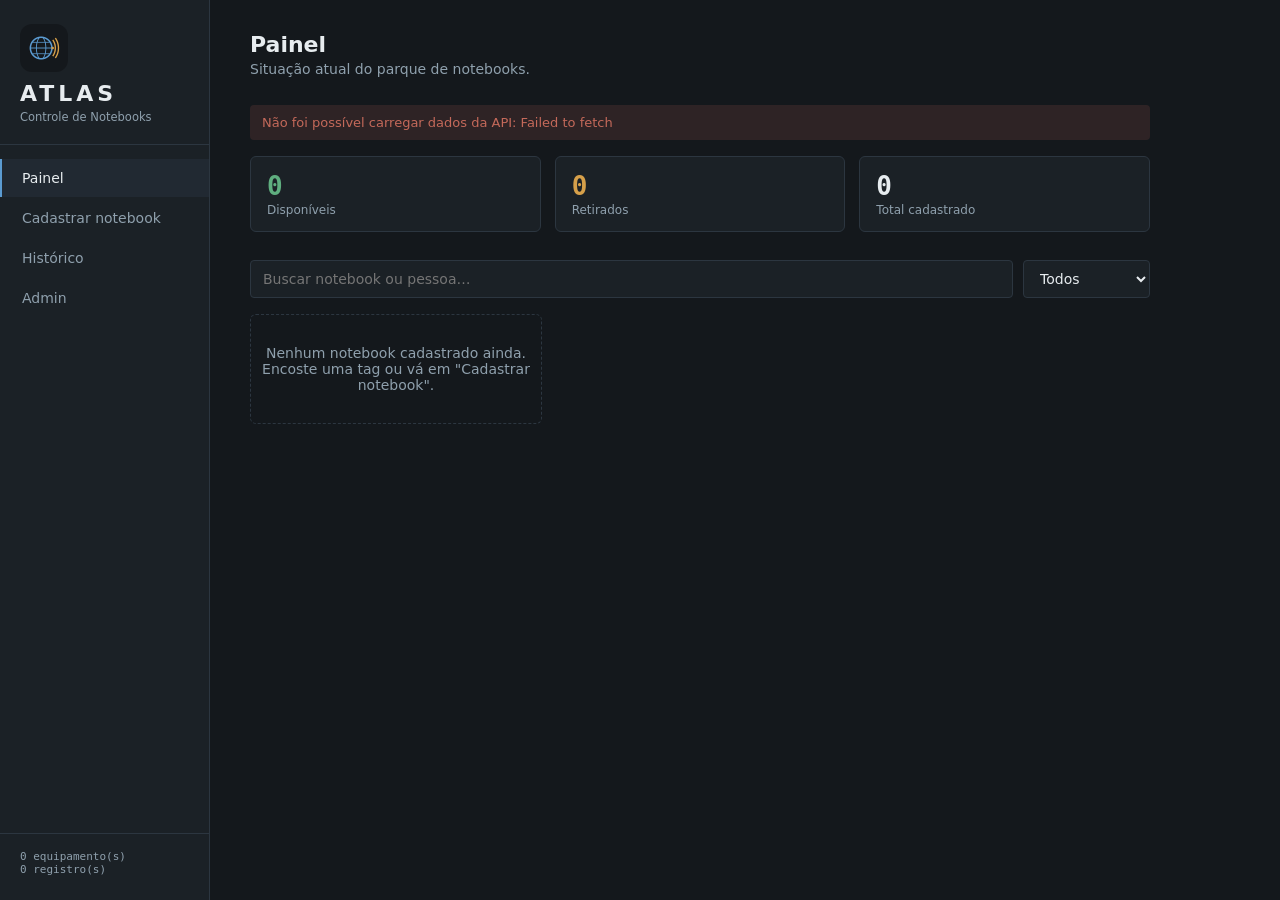
<file: index.html>
<!DOCTYPE html>
<html lang="pt-BR">
<head>
<meta charset="UTF-8">
<meta name="viewport" content="width=device-width, initial-scale=1, viewport-fit=cover">
<title>ATLAS</title>
<meta name="theme-color" content="#14181c">
<meta name="apple-mobile-web-app-capable" content="yes">
<meta name="mobile-web-app-capable" content="yes">
<meta name="apple-mobile-web-app-title" content="ATLAS">
<meta name="apple-mobile-web-app-status-bar-style" content="black-translucent">
<link rel="apple-touch-icon" href="assets/icon-180.png">
<link rel="icon" type="image/png" href="assets/icon-192.png">
<link rel="manifest" href="assets/manifest.webmanifest">
<link rel="stylesheet" href="css/style.css?v=20">
</head>
<body>
<div id="root"></div>

<script src="js/state.js?v=7"></script>
<script src="js/utils.js?v=9"></script>
<script src="js/api.js?v=1"></script>
<script src="js/nfc.js?v=1"></script>
<script src="js/tag-link.js?v=4"></script>
<script src="js/views/layout.js?v=10"></script>
<script src="js/views/config.js?v=1"></script>
<script src="js/views/admin.js?v=15"></script>
<script src="js/views/dashboard.js?v=12"></script>
<script src="js/views/editar.js?v=1"></script>
<script src="js/views/cadastro.js?v=1"></script>
<script src="js/views/movimentar.js?v=14"></script>
<script src="js/views/historico.js?v=19"></script>
<script src="js/main.js?v=1"></script>
</body>
</html>
</file>
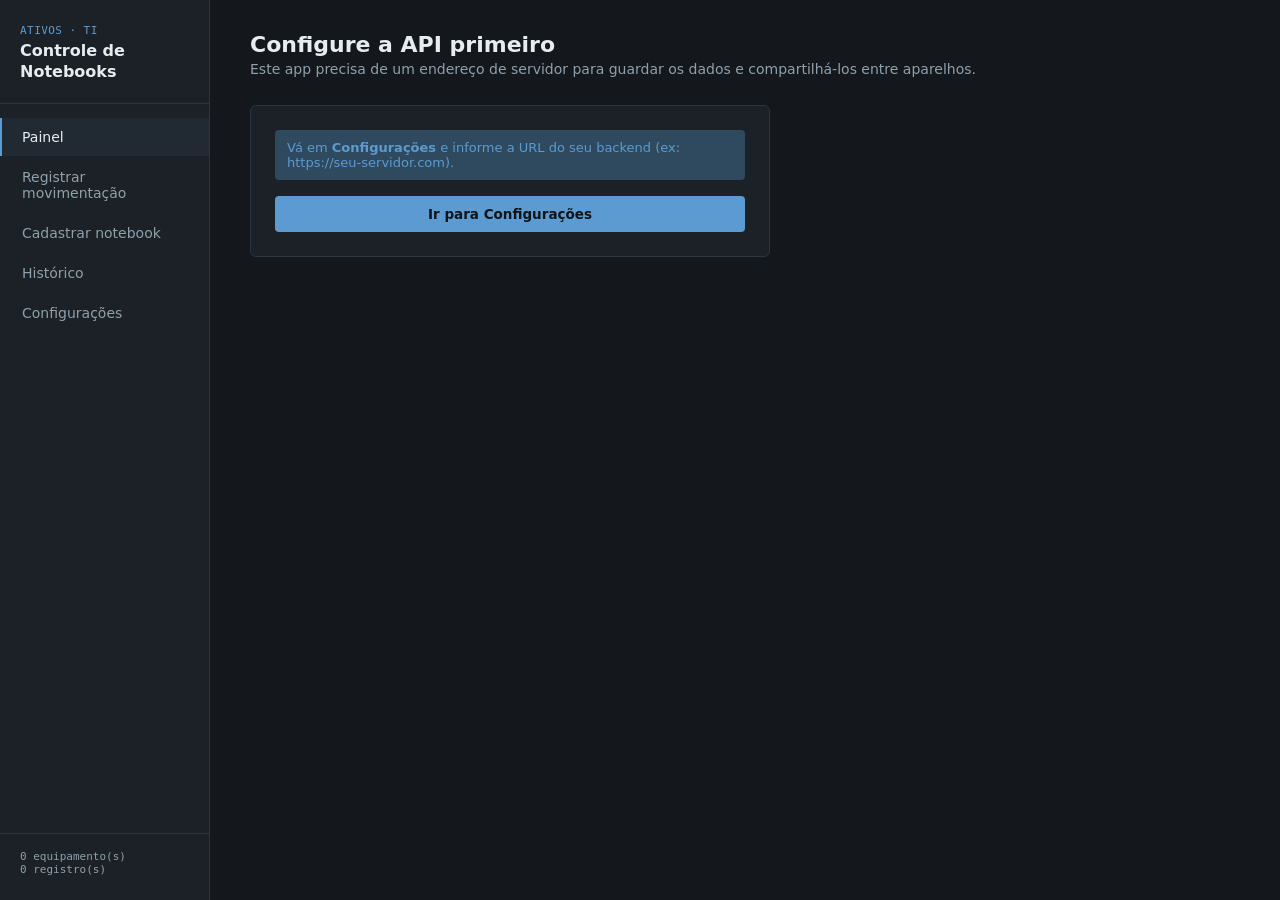
<file: controle-notebooks (1).html>
<!DOCTYPE html>
<html lang="pt-BR">
<head>
<meta charset="UTF-8">
<meta name="viewport" content="width=device-width, initial-scale=1, viewport-fit=cover">
<title>Controle de Notebooks</title>
<style>
  :root{
    --bg: #14181c;
    --panel: #1b2126;
    --panel-raised: #212932;
    --line: #2c3640;
    --ink: #e7ecef;
    --ink-dim: #8fa0ad;
    --steel: #5b9bd1;
    --steel-dim: #2f4a5e;
    --amber: #d6a04a;
    --amber-dim: #4a3c22;
    --green: #5fae7f;
    --green-dim: #21402f;
    --red: #c4695a;
    --mono: "IBM Plex Mono", "SFMono-Regular", Consolas, monospace;
    --sans: "Inter", "Segoe UI", system-ui, sans-serif;
  }
  *{box-sizing:border-box;}
  :root{ box-sizing:border-box; padding-top:env(safe-area-inset-top, 0px); padding-bottom:env(safe-area-inset-bottom, 0px); }
  html{ scroll-padding-top:env(safe-area-inset-top, 0px); }
  html,body{margin:0;padding:0;background:var(--bg);color:var(--ink);font-family:var(--sans);height:100%;}
  #root{display:flex;min-height:100vh;flex-wrap:wrap;}

  /* Sidebar */
  nav.side{
    width:210px;flex-shrink:0;background:var(--panel);border-right:1px solid var(--line);
    padding:24px 0;display:flex;flex-direction:column;gap:2px;
  }
  .brand{padding:0 20px 20px 20px;border-bottom:1px solid var(--line);margin-bottom:12px;}
  .brand .tag{font-family:var(--mono);font-size:11px;color:var(--steel);letter-spacing:0.04em;}
  .brand h1{font-size:16px;margin:4px 0 0 0;font-weight:600;line-height:1.3;}
  .navbtn{
    background:none;border:none;color:var(--ink-dim);text-align:left;padding:11px 20px;
    font-size:14px;cursor:pointer;border-left:2px solid transparent;font-family:var(--sans);
  }
  .navbtn:hover{color:var(--ink);background:rgba(255,255,255,0.02);}
  .navbtn.active{color:var(--ink);border-left-color:var(--steel);background:var(--panel-raised);}
  .side-foot{margin-top:auto;padding:16px 20px 0 20px;font-size:11px;color:var(--ink-dim);border-top:1px solid var(--line);font-family:var(--mono);}

  main{flex:1;padding:32px 40px;max-width:980px;}

  @media (max-width: 640px){
    #root{flex-direction:column;}
    nav.side{width:100%;flex-direction:row;flex-wrap:wrap;padding:16px;align-items:center;gap:6px;}
    .brand{border-bottom:none;margin-bottom:0;padding:0 12px 0 0;flex-shrink:0;}
    .brand h1{font-size:14px;}
    .navbtn{padding:8px 12px;border-left:none;border-radius:4px;font-size:13px;}
    .navbtn.active{border-left:none;background:var(--panel-raised);color:var(--steel);}
    .side-foot{display:none;}
    main{padding:20px 16px;}
    .row{flex-direction:column;}
  }
  h2.title{font-size:22px;margin:0 0 4px 0;font-weight:600;}
  p.sub{color:var(--ink-dim);font-size:14px;margin:0 0 28px 0;}

  /* Stat strip */
  .stats{display:flex;gap:14px;margin-bottom:28px;}
  .stat{flex:1;background:var(--panel);border:1px solid var(--line);border-radius:6px;padding:14px 16px;}
  .stat .n{font-size:26px;font-weight:600;font-family:var(--mono);}
  .stat .l{font-size:12px;color:var(--ink-dim);margin-top:2px;}
  .stat.ok .n{color:var(--green);}
  .stat.out .n{color:var(--amber);}

  /* Cards grid */
  .grid{display:grid;grid-template-columns:repeat(auto-fill,minmax(260px,1fr));gap:12px;}
  .card{
    background:var(--panel);border:1px solid var(--line);border-radius:6px;padding:16px;
    position:relative;
  }
  .card .top{display:flex;justify-content:space-between;align-items:flex-start;gap:8px;}
  .card h3{margin:0;font-size:15px;font-weight:600;}
  .card .patr{font-family:var(--mono);font-size:11px;color:var(--ink-dim);margin-top:2px;}
  .badge{font-size:11px;padding:3px 8px;border-radius:20px;font-weight:600;white-space:nowrap;}
  .badge.disp{background:var(--green-dim);color:var(--green);}
  .badge.retirado{background:var(--amber-dim);color:var(--amber);}
  .card .meta{margin-top:12px;font-size:12.5px;color:var(--ink-dim);line-height:1.7;}
  .card .meta b{color:var(--ink);font-weight:500;}
  .card .tagline{font-family:var(--mono);font-size:11px;color:var(--steel);margin-top:10px;border-top:1px dashed var(--line);padding-top:8px;}
  .empty{color:var(--ink-dim);font-size:14px;padding:30px 0;text-align:center;border:1px dashed var(--line);border-radius:6px;}

  /* Forms */
  .panel{background:var(--panel);border:1px solid var(--line);border-radius:6px;padding:24px;max-width:520px;}
  .field{margin-bottom:16px;}
  .field label{display:block;font-size:12.5px;color:var(--ink-dim);margin-bottom:6px;}
  .field input, .field select{
    width:100%;background:var(--bg);border:1px solid var(--line);border-radius:4px;
    padding:10px 12px;color:var(--ink);font-size:14px;font-family:var(--sans);
  }
  .field input:focus, .field select:focus{outline:none;border-color:var(--steel);}
  .field .mono-input{font-family:var(--mono);}
  .row{display:flex;gap:10px;}
  .row .field{flex:1;}

  .nfc-box{
    border:1px solid var(--line);border-radius:5px;padding:14px;margin-bottom:16px;
    background:var(--bg);
  }
  .nfc-box .lbl{font-size:12.5px;color:var(--ink-dim);margin-bottom:8px;}
  .nfc-status{display:flex;align-items:center;gap:8px;font-family:var(--mono);font-size:13px;}
  .dot{width:8px;height:8px;border-radius:50%;background:var(--ink-dim);flex-shrink:0;}
  .dot.on{background:var(--green);}
  .dot.wait{background:var(--amber);animation:pulse 1s infinite;}
  @keyframes pulse{0%,100%{opacity:1;}50%{opacity:0.35;}}

  button.btn{
    background:var(--steel);color:#0e1418;border:none;border-radius:4px;padding:10px 18px;
    font-size:13.5px;font-weight:600;cursor:pointer;font-family:var(--sans);
  }
  button.btn:hover{filter:brightness(1.08);}
  button.btn:disabled{opacity:0.4;cursor:not-allowed;}
  button.btn.secondary{background:transparent;border:1px solid var(--line);color:var(--ink);}
  button.btn.secondary:hover{border-color:var(--steel);}
  button.btn.small{padding:7px 12px;font-size:12.5px;}
  button.btn.full{width:100%;}
  .btnrow{display:flex;gap:10px;margin-top:20px;}

  .msg{font-size:13px;padding:10px 12px;border-radius:4px;margin-bottom:16px;}
  .msg.ok{background:var(--green-dim);color:var(--green);}
  .msg.err{background:rgba(196,105,90,0.15);color:var(--red);}
  .msg.info{background:var(--steel-dim);color:var(--steel);}

  /* Movimentação flow */
  .step{display:flex;align-items:center;gap:10px;margin-bottom:14px;opacity:0.4;}
  .step.active{opacity:1;}
  .step.done{opacity:0.7;}
  .step .num{
    width:22px;height:22px;border-radius:50%;border:1px solid var(--line);
    display:flex;align-items:center;justify-content:center;font-size:11px;font-family:var(--mono);flex-shrink:0;
  }
  .step.active .num{border-color:var(--steel);color:var(--steel);}
  .step.done .num{border-color:var(--green);color:var(--green);background:var(--green-dim);}
  .step .txt{font-size:13.5px;}

  /* History table */
  table{width:100%;border-collapse:collapse;font-size:13px;}
  th{text-align:left;font-size:11px;color:var(--ink-dim);font-weight:500;padding:8px 10px;border-bottom:1px solid var(--line);}
  td{padding:10px 10px;border-bottom:1px solid var(--line);}
  td.mono{font-family:var(--mono);font-size:12px;color:var(--ink-dim);}
  .tipo{font-size:11px;padding:2px 8px;border-radius:20px;font-weight:600;}
  .tipo.saida{background:var(--amber-dim);color:var(--amber);}
  .tipo.entrada{background:var(--green-dim);color:var(--green);}

  .hint{font-size:11.5px;color:var(--ink-dim);margin-top:6px;line-height:1.5;}
  select.notebook-select{cursor:pointer;}
  .tagpop{position:fixed;inset:0;background:rgba(10,13,16,0.82);display:flex;align-items:center;justify-content:center;z-index:99;padding:20px;}
  .tagpop .box{background:var(--panel-raised);border:2px solid var(--green);border-radius:10px;padding:28px 24px;text-align:center;max-width:360px;width:100%;}
  .tagpop.new .box{border-color:var(--steel);}
  .tagpop.err .box{border-color:var(--red);}
  .tagpop .ic{width:64px;height:64px;border-radius:50%;background:var(--green-dim);color:var(--green);font-size:34px;display:flex;align-items:center;justify-content:center;margin:0 auto 14px;}
  .tagpop.new .ic{background:var(--steel-dim);color:var(--steel);}
  .tagpop.err .ic{background:rgba(196,105,90,0.2);color:var(--red);}
  .tagpop h3{margin:0 0 6px 0;font-size:19px;}
  .tagpop p{margin:0 0 18px 0;color:var(--ink-dim);font-size:14px;line-height:1.5;}
</style>
</head>
<body>
<div id="root"></div>

<script>
const state = {
  view: 'dashboard',
  notebooks: [],
  movimentos: [],
  loaded: false,
  flow: { step: 1, notebook: null, nfcOk: false, pessoa: '', tipo: null },
  cadastro: { nome:'', patrimonio:'', nfcTag:'', nfcOk:false },
  config: { apiUrl:'', apiKey:'' },
  apiStatus: 'unknown', // 'unknown' | 'checking' | 'ok' | 'error'
  msg: null,
  popup: null
};

function loadConfig(){
  try{
    const raw = localStorage.getItem('api-config');
    if(raw) state.config = JSON.parse(raw);
  }catch(e){}
}
function saveConfig(){
  try{ localStorage.setItem('api-config', JSON.stringify(state.config)); }catch(e){}
}

function apiBase(){ return (state.config.apiUrl || '').replace(/\/+$/,''); }

async function apiFetch(path, options={}){
  const base = apiBase();
  if(!base) throw new Error('API não configurada. Vá em "Configurações" e informe a URL do servidor.');
  const headers = Object.assign({ 'Content-Type':'application/json' }, options.headers || {});
  if(state.config.apiKey) headers['x-api-key'] = state.config.apiKey;
  const res = await fetch(base + path, Object.assign({}, options, { headers }));
  let data = null;
  try{ data = await res.json(); }catch(e){}
  if(!res.ok){
    throw new Error((data && data.error) ? data.error : ('Erro ' + res.status + ' ao falar com a API.'));
  }
  return data;
}

async function testApiConnection(){
  state.apiStatus = 'checking'; render();
  try{
    await apiFetch('/api/health');
    state.apiStatus = 'ok';
  }catch(e){
    state.apiStatus = 'error';
  }
  render();
}

async function loadData(){
  loadConfig();
  if(!apiBase()){
    state.notebooks = []; state.movimentos = []; state.loaded = true; render();
    return;
  }
  try{
    state.notebooks = await apiFetch('/api/notebooks');
    state.movimentos = await apiFetch('/api/movimentos');
    state.apiStatus = 'ok';
  }catch(e){
    state.apiStatus = 'error';
    state.msg = { where:'dashboard', type:'err', text: 'Não foi possível carregar dados da API: ' + e.message };
  }
  state.loaded = true;
  await handleTagParam();
  render();
}

/* Tag NFC gravada como URL (?tag=CODIGO): ao encostar o celular, o app abre já identificando a tag */
function tagFeedback(popup){
  state.popup = popup;
  try{ if(navigator.vibrate) navigator.vibrate(popup.kind==='err'?[200,100,200]:120); }catch(e){}
  try{
    const AC = window.AudioContext || window.webkitAudioContext;
    if(AC){ const a = new AC(), o = a.createOscillator(), g = a.createGain();
      o.frequency.value = popup.kind==='err' ? 220 : 880; g.gain.value = 0.15;
      o.connect(g); g.connect(a.destination); o.start(); o.stop(a.currentTime + 0.18); }
  }catch(e){}
  setTimeout(()=>{ if(state.popup===popup){ state.popup = null; render(); } }, 6000);
}

async function handleTagParam(){
  let tag = null;
  try{ tag = new URLSearchParams(location.search).get('tag'); }catch(e){}
  if(!tag) return;
  tag = tag.trim();
  try{ history.replaceState(null, '', location.pathname); }catch(e){}
  if(!apiBase()){ state.view = 'config'; state.msg = {where:'config', type:'info', text:'Configure a API para usar a tag lida (' + escapeHtml(tag) + ').'}; return; }
  const nb = state.notebooks.find(n=>n.nfcTag === tag);
  if(nb && nb.status==='retirado'){
    // devolução automática: registra na hora, em nome de quem retirou
    const pessoa = nb.retiradoPor || '—';
    try{
      const result = await apiFetch('/api/movimentos', { method:'POST', body: JSON.stringify({ notebookId: nb.id, nfcTag: nb.nfcTag, pessoa }) });
      const idx = state.notebooks.findIndex(n=>n.id===result.notebook.id);
      if(idx>=0) state.notebooks[idx] = result.notebook;
      state.movimentos.push(result.movimento);
      state.view = 'dashboard';
      state.msg = {where:'dashboard', type:'ok', text:'Devolução registrada automaticamente: ' + escapeHtml(nb.nome) + ' (' + escapeHtml(pessoa) + ').'};
      tagFeedback({kind:'ok', title:'Tag reconhecida!', text:'<b>' + escapeHtml(nb.nome) + '</b><br>Devolução registrada em nome de ' + escapeHtml(pessoa) + '.'});
    }catch(e){
      state.view = 'dashboard';
      state.msg = {where:'dashboard', type:'err', text:'Falha ao registrar devolução: ' + e.message};
      tagFeedback({kind:'err', title:'Tag lida, mas falhou', text:'Não consegui registrar a devolução: ' + escapeHtml(e.message)});
    }
  } else if(nb){
    state.view = 'movimentar';
    state.flow = { step:3, notebook: nb, nfcOk:true, pessoa:'', tipo: nb.status==='disponivel'?'saida':'entrada' };
    state.msg = {where:'movimentar', type:'ok', text:'Tag reconhecida: ' + escapeHtml(nb.nome) + '. Informe o nome e confirme.'};
    tagFeedback({kind:'ok', title:'Tag reconhecida!', text:'<b>' + escapeHtml(nb.nome) + '</b><br>Informe quem está retirando e confirme.'});
  } else {
    state.view = 'cadastrar';
    state.cadastro.nfcTag = tag; state.cadastro.nfcOk = true;
    state.msg = {where:'cadastrar', type:'ok', text:'Tag nova lida (' + escapeHtml(tag) + '). Preencha os dados do notebook e salve.'};
    tagFeedback({kind:'new', title:'Tag nova lida', text:'Código <b>' + escapeHtml(tag) + '</b> ainda não está cadastrado. Preencha os dados do notebook.'});
  }
}


function uid(){ return Date.now().toString(36) + Math.random().toString(36).slice(2,7); }
function fmtDate(ts){
  const d = new Date(ts);
  return d.toLocaleDateString('pt-BR') + ' ' + d.toLocaleTimeString('pt-BR', {hour:'2-digit', minute:'2-digit'});
}

/* ---------- NFC (Web NFC API, fallback manual) ---------- */
function nfcSupported(){ return 'NDEFReader' in window; }

async function readNfcTag(onRead, onError){
  if(!nfcSupported()){ onError('Web NFC indisponível neste navegador. Use Chrome no Android.'); return; }
  try{
    const reader = new NDEFReader();
    await reader.scan();
    reader.onreading = (event) => {
      const id = event.serialNumber || uid();
      onRead(id);
    };
    reader.onreadingerror = () => onError('Falha ao ler a tag. Aproxime novamente.');
  }catch(e){
    onError('Não foi possível ativar o leitor NFC (' + (e.message || 'permissão negada') + ').');
  }
}


function render(){
  const root = document.getElementById('root');
  if(!state.loaded){
    root.innerHTML = '<div style="padding:40px;color:#8fa0ad;font-family:sans-serif;">Carregando...</div>';
    return;
  }
  root.innerHTML = `
    <nav class="side">
      <div class="brand">
        <div class="tag">ATIVOS · TI</div>
        <h1>Controle de<br>Notebooks</h1>
      </div>
      ${navBtn('dashboard','Painel')}
      ${navBtn('movimentar','Registrar movimentação')}
      ${navBtn('cadastrar','Cadastrar notebook')}
      ${navBtn('historico','Histórico')}
      ${navBtn('config','Configurações')}
      <div class="side-foot">${state.notebooks.length} equipamento(s)<br>${state.movimentos.length} registro(s)</div>
    </nav>
    <main>${renderView()}</main>
    ${state.popup ? `<div class="tagpop ${state.popup.kind}"><div class="box"><div class="ic">${state.popup.kind==='err'?'!':(state.popup.kind==='new'?'+':'✓')}</div><h3>${state.popup.title}</h3><p>${state.popup.text}</p><button class="btn full" data-action="fechar-popup">OK</button></div></div>` : ''}
  `;
  attachHandlers();
}

function navBtn(id, label){
  return `<button class="navbtn ${state.view===id?'active':''}" data-nav="${id}">${label}</button>`;
}

function renderView(){
  if(!apiBase() && state.view!=='config') return renderNoApi();
  if(state.view==='dashboard') return renderDashboard();
  if(state.view==='cadastrar') return renderCadastro();
  if(state.view==='movimentar') return renderMovimentar();
  if(state.view==='historico') return renderHistorico();
  if(state.view==='config') return renderConfig();
  return '';
}

function renderNoApi(){
  return `
    <h2 class="title">Configure a API primeiro</h2>
    <p class="sub">Este app precisa de um endereço de servidor para guardar os dados e compartilhá-los entre aparelhos.</p>
    <div class="panel">
      <div class="msg info">Vá em <b>Configurações</b> e informe a URL do seu backend (ex: https://seu-servidor.com).</div>
      <button class="btn full" data-nav="config">Ir para Configurações</button>
    </div>
  `;
}

function renderConfig(){
  const c = state.config;
  const statusLabel = { unknown:'Não testado', checking:'Testando…', ok:'Conectado', error:'Falha na conexão' }[state.apiStatus];
  const statusClass = { unknown:'', checking:'wait', ok:'on', error:'' }[state.apiStatus];
  return `
    <h2 class="title">Configurações</h2>
    <p class="sub">Informe o endereço do backend que guarda os notebooks e o histórico. Assim os dados ficam iguais em qualquer aparelho.</p>
    <div class="panel">
      ${state.msg && state.msg.where==='config' ? `<div class="msg ${state.msg.type}">${state.msg.text}</div>` : ''}
      <div class="field">
        <label>URL da API</label>
        <input id="cfg-url" class="mono-input" type="text" placeholder="https://seu-servidor.com" value="${escapeAttr(c.apiUrl)}">
      </div>
      <div class="field">
        <label>Chave de API (opcional, se o servidor exigir)</label>
        <input id="cfg-key" class="mono-input" type="text" placeholder="deixe em branco se não usar" value="${escapeAttr(c.apiKey)}">
      </div>
      <div class="nfc-status" style="margin-bottom:10px;">
        <span class="dot ${statusClass}"></span><span>Status: ${statusLabel}</span>
      </div>
      <div class="btnrow">
        <button class="btn" data-action="testar-api">Testar conexão</button>
        <button class="btn secondary" data-action="salvar-config">Salvar</button>
      </div>
      <div class="hint">A URL é a do servidor onde você hospedou a API (veja o README do projeto de backend). Ex: um serviço no Render/Railway, ou um servidor na sua rede local.</div>
    </div>
  `;
}

function renderDashboard(){
  const disponiveis = state.notebooks.filter(n=>n.status==='disponivel').length;
  const retirados = state.notebooks.filter(n=>n.status==='retirado').length;
  const cards = state.notebooks.length ? state.notebooks.map(n=>`
    <div class="card">
      <div class="top">
        <div>
          <h3>${escapeHtml(n.nome)}</h3>
          <div class="patr">PAT. ${escapeHtml(n.patrimonio || '—')}</div>
        </div>
        <span class="badge ${n.status==='disponivel'?'disp':'retirado'}">${n.status==='disponivel'?'Disponível':'Retirado'}</span>
      </div>
      <div class="meta">
        ${n.status==='retirado' ? `<div>Com: <b>${escapeHtml(n.retiradoPor||'—')}</b></div><div>Desde: <b>${n.dataRetirada?fmtDate(n.dataRetirada):'—'}</b></div>` : `${n.ultimaDevolucao ? `<div>Devolvido por: <b>${escapeHtml(n.ultimaDevolucao.pessoa)}</b></div><div>Em: <b>${fmtDate(n.ultimaDevolucao.data)}</b></div>` : ``}`}
      </div>
      <div class="tagline">TAG ${escapeHtml(n.nfcTag || 'sem tag')}</div>
    </div>
  `).join('') : '<div class="empty">Nenhum notebook cadastrado ainda. Vá em "Cadastrar notebook".</div>';

  return `
    <h2 class="title">Painel</h2>
    <p class="sub">Situação atual do parque de notebooks.</p>
    ${state.msg && state.msg.where==='dashboard' ? `<div class="msg ${state.msg.type}">${state.msg.text}</div>` : ''}
    <div class="stats">
      <div class="stat ok"><div class="n">${disponiveis}</div><div class="l">Disponíveis</div></div>
      <div class="stat out"><div class="n">${retirados}</div><div class="l">Retirados</div></div>
      <div class="stat"><div class="n">${state.notebooks.length}</div><div class="l">Total cadastrado</div></div>
    </div>
    <div class="grid">${cards}</div>
  `;
}

function renderCadastro(){
  const c = state.cadastro;
  return `
    <h2 class="title">Cadastrar notebook</h2>
    <p class="sub">Registre o equipamento, e a tag NFC do ativo.</p>
    <div class="panel">
      ${state.msg && state.msg.where==='cadastrar' ? `<div class="msg ${state.msg.type}">${state.msg.text}</div>` : ''}
      <div class="row">
        <div class="field">
          <label>Nome / modelo do notebook</label>
          <input id="c-nome" type="text" placeholder="Ex: Dell Latitude 5440" value="${escapeAttr(c.nome)}">
        </div>
        <div class="field">
          <label>Nº de patrimônio</label>
          <input id="c-patr" class="mono-input" type="text" placeholder="Ex: TI-0042" value="${escapeAttr(c.patrimonio)}">
        </div>
      </div>

      <div class="nfc-box">
        <div class="lbl">Tag NFC</div>
        <div class="nfc-status">
          <span class="dot ${c.nfcOk?'on':''}"></span>
          <span>${c.nfcOk ? 'Tag vinculada: ' + c.nfcTag : 'Nenhuma tag lida ainda'}</span>
        </div>
        <div class="btnrow" style="margin-top:10px;">
          <button class="btn secondary small" data-action="ler-nfc-cadastro">Ler tag NFC</button>
        </div>
        <div class="hint">Web NFC funciona em Chrome para Android com o site em HTTPS. No iPhone e em outros aparelhos, grave a tag como link (?tag=CÓDIGO) e encoste o celular nela.</div>
      </div>

      <div class="btnrow">
        <button class="btn full" data-action="salvar-cadastro">Salvar notebook</button>
      </div>
    </div>
  `;
}

function renderMovimentar(){
  const f = state.flow;
  const nbOptions = state.notebooks.map(n=>`<option value="${n.id}" ${f.notebook && f.notebook.id===n.id?'selected':''}>${escapeHtml(n.nome)} — ${escapeHtml(n.patrimonio||'s/patrimônio')} (${n.status==='disponivel'?'disponível':'retirado'})</option>`).join('');

  if(!state.notebooks.length){
    return `<h2 class="title">Registrar movimentação</h2><p class="sub">Saída ou devolução de equipamento.</p><div class="empty">Cadastre um notebook primeiro.</div>`;
  }

  const tipoAuto = f.notebook ? (f.notebook.status==='disponivel' ? 'saida' : 'entrada') : null;

  return `
    <h2 class="title">Registrar movimentação</h2>
    <p class="sub">Leia a tag NFC do equipamento e informe quem está com o notebook.</p>
    <div class="panel">
      ${state.msg && state.msg.where==='movimentar' ? `<div class="msg ${state.msg.type}">${state.msg.text}</div>` : ''}

      <div class="field">
        <label>Notebook</label>
        <select id="m-notebook" class="notebook-select">
          <option value="">Selecione…</option>
          ${nbOptions}
        </select>
      </div>

      ${f.notebook ? `
        <div class="msg info">Ação: <b>${tipoAuto==='saida' ? 'Saída (retirada)' : 'Entrada (devolução)'}</b> — status atual: ${f.notebook.status==='disponivel'?'disponível':'retirado por '+(f.notebook.retiradoPor||'—')}</div>

        <div class="field">
          <label>${tipoAuto==='saida' ? 'Nome de quem está retirando o notebook' : 'Nome de quem está devolvendo o notebook'}</label>
          <input id="m-pessoa" type="text" placeholder="Nome completo" value="${escapeAttr(f.pessoa)}">
        </div>

        <div class="step ${f.step===1?'active':(f.nfcOk?'done':'')}">
          <div class="num">${f.nfcOk?'✓':'1'}</div>
          <div class="txt">Ler tag NFC do notebook</div>
        </div>
        <div class="step ${f.step===3?'active':''}">
          <div class="num">2</div>
          <div class="txt">Concluir</div>
        </div>

        ${f.step===1 ? `
          <div class="nfc-box">
            <div class="nfc-status"><span class="dot wait"></span><span>Aguardando leitura da tag…</span></div>
            <div class="btnrow" style="margin-top:10px;">
              <button class="btn secondary small" data-action="ler-nfc-mov">Ler tag NFC</button>
            </div>
          </div>
        ` : ''}

        ${f.step===3 ? `
          <div class="btnrow">
            <button class="btn full" data-action="concluir-mov">${tipoAuto==='saida' ? 'Confirmar saída' : 'Confirmar devolução'}</button>
          </div>
        ` : ''}
      ` : ''}
    </div>
  `;
}

function renderHistorico(){
  const rows = state.movimentos.slice().reverse().map(m=>`
    <tr>
      <td class="mono">${fmtDate(m.timestamp)}</td>
      <td>${escapeHtml(m.notebookNome)}</td>
      <td><span class="tipo ${m.tipo}">${m.tipo==='saida'?'Saída':'Entrada'}</span></td>
      <td>${escapeHtml(m.pessoa)}</td>
      <td class="mono">${escapeHtml(m.nfcTag||'—')}</td>
    </tr>
  `).join('');

  return `
    <h2 class="title">Histórico</h2>
    <p class="sub">Todas as saídas e devoluções registradas.</p>
    ${state.movimentos.length ? `
    <table>
      <thead><tr><th>Data/hora</th><th>Notebook</th><th>Tipo</th><th>Responsável</th><th>Tag</th></tr></thead>
      <tbody>${rows}</tbody>
    </table>` : '<div class="empty">Nenhuma movimentação registrada ainda.</div>'}
  `;
}

function escapeHtml(s){ return (s||'').toString().replace(/[&<>"']/g, c=>({'&':'&amp;','<':'&lt;','>':'&gt;','"':'&quot;',"'":'&#39;'}[c])); }
function escapeAttr(s){ return escapeHtml(s); }

/* ---------- Handlers ---------- */
function attachHandlers(){
  document.querySelectorAll('[data-nav]').forEach(btn=>{
    btn.onclick = ()=>{ state.view = btn.dataset.nav; state.msg=null; if(state.view==='movimentar'){} render(); };
  });

  const cNome = document.getElementById('c-nome');
  if(cNome) cNome.oninput = e=>{ state.cadastro.nome = e.target.value; };
  const cPatr = document.getElementById('c-patr');
  if(cPatr) cPatr.oninput = e=>{ state.cadastro.patrimonio = e.target.value; };

  const bindPop = document.querySelector('[data-action="fechar-popup"]');
  if(bindPop) bindPop.onclick = ()=>{ state.popup = null; render(); };

  const bind = (sel, fn) => { const el = document.querySelector(sel); if(el) el.onclick = fn; };

  bind('[data-action="ler-nfc-cadastro"]', async ()=>{
    state.msg = {where:'cadastrar', type:'info', text:'Aproxime a tag NFC do dispositivo…'};
    render();
    await readNfcTag(
      (id)=>{ state.cadastro.nfcTag = id; state.cadastro.nfcOk = true; state.msg={where:'cadastrar',type:'ok',text:'Tag lida com sucesso.'}; render(); },
      (err)=>{ state.msg = {where:'cadastrar', type:'err', text: err}; render(); }
    );
  });

  bind('[data-action="salvar-cadastro"]', async ()=>{
    const c = state.cadastro;
    if(!c.nome){ state.msg={where:'cadastrar',type:'err',text:'Informe o nome/modelo do notebook.'}; render(); return; }
    if(!c.nfcTag){ state.msg={where:'cadastrar',type:'err',text:'Leia a tag NFC.'}; render(); return; }
    if(state.notebooks.some(n=>n.nfcTag===c.nfcTag)){ state.msg={where:'cadastrar',type:'err',text:'Já existe um notebook cadastrado com essa tag.'}; render(); return; }
    try{
      const notebook = await apiFetch('/api/notebooks', {
        method: 'POST',
        body: JSON.stringify({ nome: c.nome, patrimonio: c.patrimonio, nfcTag: c.nfcTag })
      });
      state.notebooks.push(notebook);
      state.cadastro = { nome:'', patrimonio:'', nfcTag:'', nfcOk:false };
      state.msg = {where:'dashboard', type:'ok', text:'Notebook cadastrado.'};
      state.view = 'dashboard';
    }catch(e){
      state.msg = {where:'cadastrar', type:'err', text: 'Falha ao salvar: ' + e.message};
    }
    render();
  });

  const mSelect = document.getElementById('m-notebook');
  if(mSelect) mSelect.onchange = e=>{
    const nb = state.notebooks.find(n=>n.id===e.target.value);
    state.flow = { step:1, notebook: nb||null, nfcOk:false, pessoa:'', tipo: nb ? (nb.status==='disponivel'?'saida':'entrada') : null };
    render();
  };

  bind('[data-action="ler-nfc-mov"]', async ()=>{
    state.msg = {where:'movimentar', type:'info', text:'Aproxime a tag NFC do notebook…'};
    render();
    await readNfcTag(
      (id)=>{
        if(id !== state.flow.notebook.nfcTag){
          state.msg = {where:'movimentar', type:'err', text:'A tag lida não corresponde a este notebook.'};
        } else {
          state.flow.nfcOk = true; state.flow.step = 3;
          state.msg = {where:'movimentar', type:'ok', text:'Tag confirmada.'};
        }
        render();
      },
      (err)=>{ state.msg = {where:'movimentar', type:'err', text: err}; render(); }
    );
  });


  const mPessoa = document.getElementById('m-pessoa');
  if(mPessoa){
    mPessoa.oninput = e=>{ state.flow.pessoa = e.target.value; };
    // keep focus/cursor natural; value already restored via render
  }

  bind('[data-action="concluir-mov"]', async ()=>{
    const f = state.flow;
    const pessoa = (f.pessoa || '').trim();
    if(!pessoa){ state.msg={where:'movimentar',type:'err',text:'Informe o nome de quem está retirando/devolvendo.'}; render(); return; }
    try{
      const result = await apiFetch('/api/movimentos', {
        method: 'POST',
        body: JSON.stringify({ notebookId: f.notebook.id, nfcTag: f.notebook.nfcTag, pessoa })
      });
      const idx = state.notebooks.findIndex(n=>n.id===result.notebook.id);
      if(idx>=0) state.notebooks[idx] = result.notebook; else state.notebooks.push(result.notebook);
      state.movimentos.push(result.movimento);
      state.flow = { step:1, notebook:null, nfcOk:false, pessoa:'', tipo:null };
      state.msg = {where:'dashboard', type:'ok', text: result.movimento.tipo==='saida' ? `Saída registrada para ${pessoa}.` : `Devolução registrada por ${pessoa}.`};
      state.view = 'dashboard';
    }catch(e){
      state.msg = {where:'movimentar', type:'err', text: 'Falha ao registrar: ' + e.message};
    }
    render();
  });

  const cfgUrl = document.getElementById('cfg-url');
  if(cfgUrl) cfgUrl.oninput = e=>{ state.config.apiUrl = e.target.value; };
  const cfgKey = document.getElementById('cfg-key');
  if(cfgKey) cfgKey.oninput = e=>{ state.config.apiKey = e.target.value; };

  bind('[data-action="testar-api"]', async ()=>{
    saveConfig();
    await testApiConnection();
    state.msg = { where:'config', type: state.apiStatus==='ok' ? 'ok' : 'err', text: state.apiStatus==='ok' ? 'Conectado com sucesso.' : 'Não foi possível conectar. Confira a URL e se o servidor está no ar.' };
    render();
  });

  bind('[data-action="salvar-config"]', ()=>{
    saveConfig();
    state.msg = { where:'config', type:'ok', text:'Configuração salva.' };
    render();
    loadData();
  });
}

loadData();
</script>
</body>
</html>
</file>
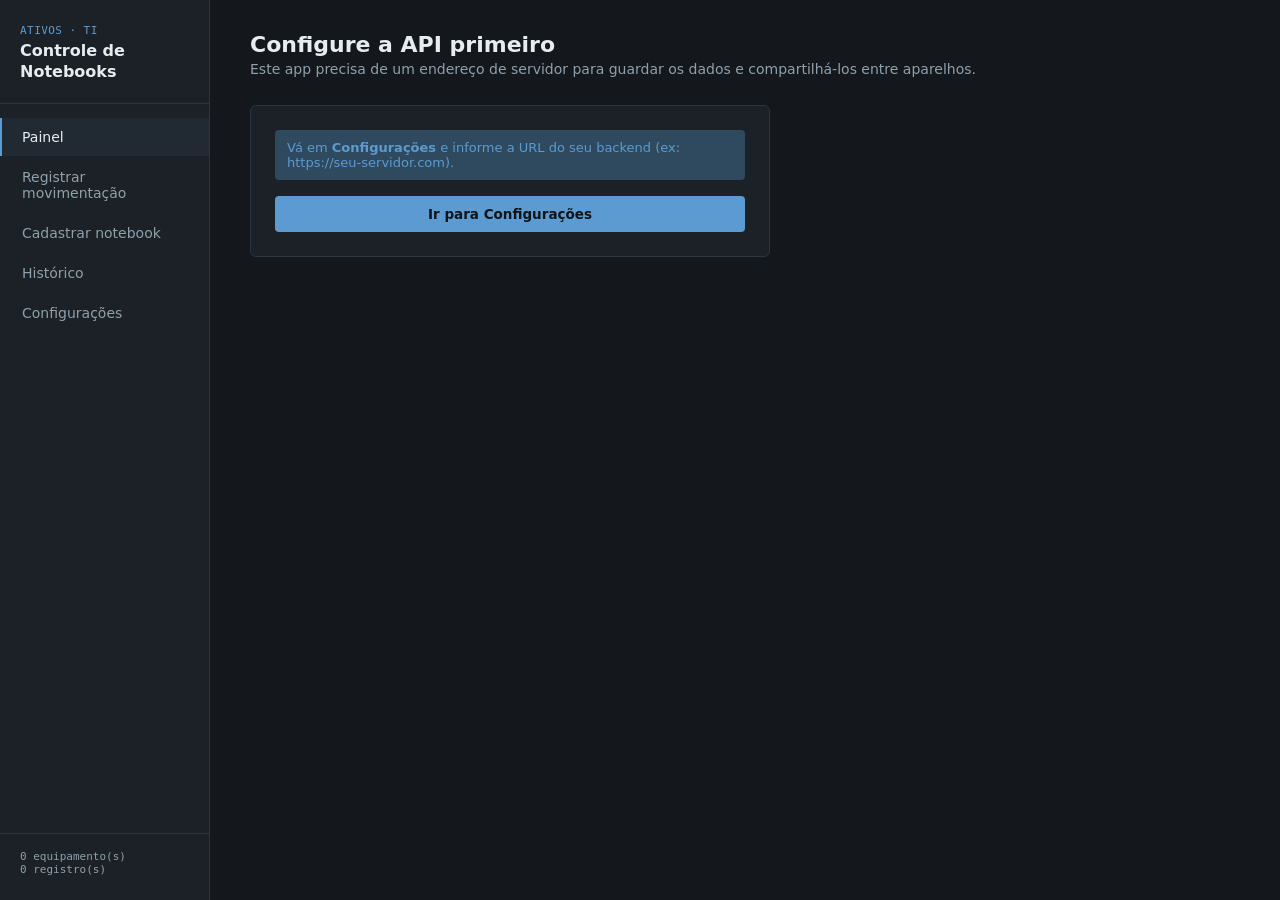
<file: index.html.html>
<!DOCTYPE html>
<html lang="pt-BR">
<head>
<meta charset="UTF-8">
<meta name="viewport" content="width=device-width, initial-scale=1, viewport-fit=cover">
<title>Controle de Notebooks</title>
<style>
  :root{
    --bg: #14181c;
    --panel: #1b2126;
    --panel-raised: #212932;
    --line: #2c3640;
    --ink: #e7ecef;
    --ink-dim: #8fa0ad;
    --steel: #5b9bd1;
    --steel-dim: #2f4a5e;
    --amber: #d6a04a;
    --amber-dim: #4a3c22;
    --green: #5fae7f;
    --green-dim: #21402f;
    --red: #c4695a;
    --mono: "IBM Plex Mono", "SFMono-Regular", Consolas, monospace;
    --sans: "Inter", "Segoe UI", system-ui, sans-serif;
  }
  *{box-sizing:border-box;}
  :root{ box-sizing:border-box; padding-top:env(safe-area-inset-top, 0px); padding-bottom:env(safe-area-inset-bottom, 0px); }
  html{ scroll-padding-top:env(safe-area-inset-top, 0px); }
  html,body{margin:0;padding:0;background:var(--bg);color:var(--ink);font-family:var(--sans);height:100%;}
  #root{display:flex;min-height:100vh;flex-wrap:wrap;}

  /* Sidebar */
  nav.side{
    width:210px;flex-shrink:0;background:var(--panel);border-right:1px solid var(--line);
    padding:24px 0;display:flex;flex-direction:column;gap:2px;
  }
  .brand{padding:0 20px 20px 20px;border-bottom:1px solid var(--line);margin-bottom:12px;}
  .brand .tag{font-family:var(--mono);font-size:11px;color:var(--steel);letter-spacing:0.04em;}
  .brand h1{font-size:16px;margin:4px 0 0 0;font-weight:600;line-height:1.3;}
  .navbtn{
    background:none;border:none;color:var(--ink-dim);text-align:left;padding:11px 20px;
    font-size:14px;cursor:pointer;border-left:2px solid transparent;font-family:var(--sans);
  }
  .navbtn:hover{color:var(--ink);background:rgba(255,255,255,0.02);}
  .navbtn.active{color:var(--ink);border-left-color:var(--steel);background:var(--panel-raised);}
  .side-foot{margin-top:auto;padding:16px 20px 0 20px;font-size:11px;color:var(--ink-dim);border-top:1px solid var(--line);font-family:var(--mono);}

  main{flex:1;padding:32px 40px;max-width:980px;}

  @media (max-width: 640px){
    #root{flex-direction:column;}
    nav.side{width:100%;flex-direction:row;flex-wrap:wrap;padding:16px;align-items:center;gap:6px;}
    .brand{border-bottom:none;margin-bottom:0;padding:0 12px 0 0;flex-shrink:0;}
    .brand h1{font-size:14px;}
    .navbtn{padding:8px 12px;border-left:none;border-radius:4px;font-size:13px;}
    .navbtn.active{border-left:none;background:var(--panel-raised);color:var(--steel);}
    .side-foot{display:none;}
    main{padding:20px 16px;}
    .row{flex-direction:column;}
  }
  h2.title{font-size:22px;margin:0 0 4px 0;font-weight:600;}
  p.sub{color:var(--ink-dim);font-size:14px;margin:0 0 28px 0;}

  /* Stat strip */
  .stats{display:flex;gap:14px;margin-bottom:28px;}
  .stat{flex:1;background:var(--panel);border:1px solid var(--line);border-radius:6px;padding:14px 16px;}
  .stat .n{font-size:26px;font-weight:600;font-family:var(--mono);}
  .stat .l{font-size:12px;color:var(--ink-dim);margin-top:2px;}
  .stat.ok .n{color:var(--green);}
  .stat.out .n{color:var(--amber);}

  /* Cards grid */
  .grid{display:grid;grid-template-columns:repeat(auto-fill,minmax(260px,1fr));gap:12px;}
  .card{
    background:var(--panel);border:1px solid var(--line);border-radius:6px;padding:16px;
    position:relative;
  }
  .card .top{display:flex;justify-content:space-between;align-items:flex-start;gap:8px;}
  .card h3{margin:0;font-size:15px;font-weight:600;}
  .card .patr{font-family:var(--mono);font-size:11px;color:var(--ink-dim);margin-top:2px;}
  .badge{font-size:11px;padding:3px 8px;border-radius:20px;font-weight:600;white-space:nowrap;}
  .badge.disp{background:var(--green-dim);color:var(--green);}
  .badge.retirado{background:var(--amber-dim);color:var(--amber);}
  .card .meta{margin-top:12px;font-size:12.5px;color:var(--ink-dim);line-height:1.7;}
  .card .meta b{color:var(--ink);font-weight:500;}
  .card .tagline{font-family:var(--mono);font-size:11px;color:var(--steel);margin-top:10px;border-top:1px dashed var(--line);padding-top:8px;}
  .empty{color:var(--ink-dim);font-size:14px;padding:30px 0;text-align:center;border:1px dashed var(--line);border-radius:6px;}

  /* Forms */
  .panel{background:var(--panel);border:1px solid var(--line);border-radius:6px;padding:24px;max-width:520px;}
  .field{margin-bottom:16px;}
  .field label{display:block;font-size:12.5px;color:var(--ink-dim);margin-bottom:6px;}
  .field input, .field select{
    width:100%;background:var(--bg);border:1px solid var(--line);border-radius:4px;
    padding:10px 12px;color:var(--ink);font-size:14px;font-family:var(--sans);
  }
  .field input:focus, .field select:focus{outline:none;border-color:var(--steel);}
  .field .mono-input{font-family:var(--mono);}
  .row{display:flex;gap:10px;}
  .row .field{flex:1;}

  .nfc-box{
    border:1px solid var(--line);border-radius:5px;padding:14px;margin-bottom:16px;
    background:var(--bg);
  }
  .nfc-box .lbl{font-size:12.5px;color:var(--ink-dim);margin-bottom:8px;}
  .nfc-status{display:flex;align-items:center;gap:8px;font-family:var(--mono);font-size:13px;}
  .dot{width:8px;height:8px;border-radius:50%;background:var(--ink-dim);flex-shrink:0;}
  .dot.on{background:var(--green);}
  .dot.wait{background:var(--amber);animation:pulse 1s infinite;}
  @keyframes pulse{0%,100%{opacity:1;}50%{opacity:0.35;}}

  button.btn{
    background:var(--steel);color:#0e1418;border:none;border-radius:4px;padding:10px 18px;
    font-size:13.5px;font-weight:600;cursor:pointer;font-family:var(--sans);
  }
  button.btn:hover{filter:brightness(1.08);}
  button.btn:disabled{opacity:0.4;cursor:not-allowed;}
  button.btn.secondary{background:transparent;border:1px solid var(--line);color:var(--ink);}
  button.btn.secondary:hover{border-color:var(--steel);}
  button.btn.small{padding:7px 12px;font-size:12.5px;}
  button.btn.full{width:100%;}
  .btnrow{display:flex;gap:10px;margin-top:20px;}

  .msg{font-size:13px;padding:10px 12px;border-radius:4px;margin-bottom:16px;}
  .msg.ok{background:var(--green-dim);color:var(--green);}
  .msg.err{background:rgba(196,105,90,0.15);color:var(--red);}
  .msg.info{background:var(--steel-dim);color:var(--steel);}

  /* Movimentação flow */
  .step{display:flex;align-items:center;gap:10px;margin-bottom:14px;opacity:0.4;}
  .step.active{opacity:1;}
  .step.done{opacity:0.7;}
  .step .num{
    width:22px;height:22px;border-radius:50%;border:1px solid var(--line);
    display:flex;align-items:center;justify-content:center;font-size:11px;font-family:var(--mono);flex-shrink:0;
  }
  .step.active .num{border-color:var(--steel);color:var(--steel);}
  .step.done .num{border-color:var(--green);color:var(--green);background:var(--green-dim);}
  .step .txt{font-size:13.5px;}

  /* History table */
  table{width:100%;border-collapse:collapse;font-size:13px;}
  th{text-align:left;font-size:11px;color:var(--ink-dim);font-weight:500;padding:8px 10px;border-bottom:1px solid var(--line);}
  td{padding:10px 10px;border-bottom:1px solid var(--line);}
  td.mono{font-family:var(--mono);font-size:12px;color:var(--ink-dim);}
  .tipo{font-size:11px;padding:2px 8px;border-radius:20px;font-weight:600;}
  .tipo.saida{background:var(--amber-dim);color:var(--amber);}
  .tipo.entrada{background:var(--green-dim);color:var(--green);}

  .hint{font-size:11.5px;color:var(--ink-dim);margin-top:6px;line-height:1.5;}
  select.notebook-select{cursor:pointer;}
</style>
</head>
<body>
<div id="root"></div>

<script>
const state = {
  view: 'dashboard',
  notebooks: [],
  movimentos: [],
  loaded: false,
  flow: { step: 1, notebook: null, nfcOk: false, bioOk: false, pessoa: '', tipo: null },
  cadastro: { nome:'', patrimonio:'', nfcTag:'', nfcOk:false, bioOk:false, credentialId:null },
  config: { apiUrl:'', apiKey:'' },
  apiStatus: 'unknown', // 'unknown' | 'checking' | 'ok' | 'error'
  msg: null
};

function loadConfig(){
  try{
    const raw = localStorage.getItem('api-config');
    if(raw) state.config = JSON.parse(raw);
  }catch(e){}
}
function saveConfig(){
  try{ localStorage.setItem('api-config', JSON.stringify(state.config)); }catch(e){}
}

function apiBase(){ return (state.config.apiUrl || '').replace(/\/+$/,''); }

async function apiFetch(path, options={}){
  const base = apiBase();
  if(!base) throw new Error('API não configurada. Vá em "Configurações" e informe a URL do servidor.');
  const headers = Object.assign({ 'Content-Type':'application/json' }, options.headers || {});
  if(state.config.apiKey) headers['x-api-key'] = state.config.apiKey;
  const res = await fetch(base + path, Object.assign({}, options, { headers }));
  let data = null;
  try{ data = await res.json(); }catch(e){}
  if(!res.ok){
    throw new Error((data && data.error) ? data.error : ('Erro ' + res.status + ' ao falar com a API.'));
  }
  return data;
}

async function testApiConnection(){
  state.apiStatus = 'checking'; render();
  try{
    await apiFetch('/api/health');
    state.apiStatus = 'ok';
  }catch(e){
    state.apiStatus = 'error';
  }
  render();
}

async function loadData(){
  loadConfig();
  if(!apiBase()){
    state.notebooks = []; state.movimentos = []; state.loaded = true; render();
    return;
  }
  try{
    state.notebooks = await apiFetch('/api/notebooks');
    state.movimentos = await apiFetch('/api/movimentos');
    state.apiStatus = 'ok';
  }catch(e){
    state.apiStatus = 'error';
    state.msg = { where:'dashboard', type:'err', text: 'Não foi possível carregar dados da API: ' + e.message };
  }
  state.loaded = true;
  render();
}


function uid(){ return Date.now().toString(36) + Math.random().toString(36).slice(2,7); }
function fmtDate(ts){
  const d = new Date(ts);
  return d.toLocaleDateString('pt-BR') + ' ' + d.toLocaleTimeString('pt-BR', {hour:'2-digit', minute:'2-digit'});
}

/* ---------- NFC (Web NFC API, fallback manual) ---------- */
function nfcSupported(){ return 'NDEFReader' in window; }

async function readNfcTag(onRead, onError){
  if(!nfcSupported()){ onError('Web NFC indisponível neste navegador — digite o código da tag manualmente abaixo.'); return; }
  try{
    const reader = new NDEFReader();
    await reader.scan();
    reader.onreading = (event) => {
      const id = event.serialNumber || uid();
      onRead(id);
    };
    reader.onreadingerror = () => onError('Falha ao ler a tag. Aproxime novamente ou digite manualmente.');
  }catch(e){
    onError('Não foi possível ativar o leitor NFC (' + (e.message || 'permissão negada') + '). Digite o código manualmente.');
  }
}

/* ---------- Biometria (WebAuthn platform authenticator, fallback manual) ---------- */
function webauthnSupported(){
  return !!(window.PublicKeyCredential && navigator.credentials);
}

async function registerBiometria(label, onOk, onError){
  if(!webauthnSupported()){ onError('Autenticação biométrica indisponível neste navegador/dispositivo — confirme manualmente abaixo.'); return; }
  try{
    const challenge = new Uint8Array(32);
    crypto.getRandomValues(challenge);
    const userId = new Uint8Array(16);
    crypto.getRandomValues(userId);
    const cred = await navigator.credentials.create({
      publicKey: {
        challenge,
        rp: { name: 'Controle de Notebooks' },
        user: { id: userId, name: label, displayName: label },
        pubKeyCredParams: [{ type:'public-key', alg:-7 }, { type:'public-key', alg:-257 }],
        authenticatorSelection: { authenticatorAttachment:'platform', userVerification:'required' },
        timeout: 60000
      }
    });
    onOk(cred ? cred.id : uid());
  }catch(e){
    onError('Cadastro biométrico não concluído (' + (e.message || 'cancelado') + '). Confirme manualmente abaixo.');
  }
}

async function verifyBiometria(onOk, onError){
  if(!webauthnSupported()){ onError('Verificação biométrica indisponível neste navegador/dispositivo — confirme manualmente abaixo.'); return; }
  try{
    const challenge = new Uint8Array(32);
    crypto.getRandomValues(challenge);
    await navigator.credentials.get({
      publicKey: { challenge, userVerification:'required', timeout:60000 }
    });
    onOk();
  }catch(e){
    onError('Verificação biométrica não concluída (' + (e.message || 'cancelado') + '). Confirme manualmente abaixo.');
  }
}

/* ---------- Render ---------- */
function render(){
  const root = document.getElementById('root');
  if(!state.loaded){
    root.innerHTML = '<div style="padding:40px;color:#8fa0ad;font-family:sans-serif;">Carregando...</div>';
    return;
  }
  root.innerHTML = `
    <nav class="side">
      <div class="brand">
        <div class="tag">ATIVOS · TI</div>
        <h1>Controle de<br>Notebooks</h1>
      </div>
      ${navBtn('dashboard','Painel')}
      ${navBtn('movimentar','Registrar movimentação')}
      ${navBtn('cadastrar','Cadastrar notebook')}
      ${navBtn('historico','Histórico')}
      ${navBtn('config','Configurações')}
      <div class="side-foot">${state.notebooks.length} equipamento(s)<br>${state.movimentos.length} registro(s)</div>
    </nav>
    <main>${renderView()}</main>
  `;
  attachHandlers();
}

function navBtn(id, label){
  return `<button class="navbtn ${state.view===id?'active':''}" data-nav="${id}">${label}</button>`;
}

function renderView(){
  if(!apiBase() && state.view!=='config') return renderNoApi();
  if(state.view==='dashboard') return renderDashboard();
  if(state.view==='cadastrar') return renderCadastro();
  if(state.view==='movimentar') return renderMovimentar();
  if(state.view==='historico') return renderHistorico();
  if(state.view==='config') return renderConfig();
  return '';
}

function renderNoApi(){
  return `
    <h2 class="title">Configure a API primeiro</h2>
    <p class="sub">Este app precisa de um endereço de servidor para guardar os dados e compartilhá-los entre aparelhos.</p>
    <div class="panel">
      <div class="msg info">Vá em <b>Configurações</b> e informe a URL do seu backend (ex: https://seu-servidor.com).</div>
      <button class="btn full" data-nav="config">Ir para Configurações</button>
    </div>
  `;
}

function renderConfig(){
  const c = state.config;
  const statusLabel = { unknown:'Não testado', checking:'Testando…', ok:'Conectado', error:'Falha na conexão' }[state.apiStatus];
  const statusClass = { unknown:'', checking:'wait', ok:'on', error:'' }[state.apiStatus];
  return `
    <h2 class="title">Configurações</h2>
    <p class="sub">Informe o endereço do backend que guarda os notebooks e o histórico. Assim os dados ficam iguais em qualquer aparelho.</p>
    <div class="panel">
      ${state.msg && state.msg.where==='config' ? `<div class="msg ${state.msg.type}">${state.msg.text}</div>` : ''}
      <div class="field">
        <label>URL da API</label>
        <input id="cfg-url" class="mono-input" type="text" placeholder="https://seu-servidor.com" value="${escapeAttr(c.apiUrl)}">
      </div>
      <div class="field">
        <label>Chave de API (opcional, se o servidor exigir)</label>
        <input id="cfg-key" class="mono-input" type="text" placeholder="deixe em branco se não usar" value="${escapeAttr(c.apiKey)}">
      </div>
      <div class="nfc-status" style="margin-bottom:10px;">
        <span class="dot ${statusClass}"></span><span>Status: ${statusLabel}</span>
      </div>
      <div class="btnrow">
        <button class="btn" data-action="testar-api">Testar conexão</button>
        <button class="btn secondary" data-action="salvar-config">Salvar</button>
      </div>
      <div class="hint">A URL é a do servidor onde você hospedou a API (veja o README do projeto de backend). Ex: um serviço no Render/Railway, ou um servidor na sua rede local.</div>
    </div>
  `;
}

function renderDashboard(){
  const disponiveis = state.notebooks.filter(n=>n.status==='disponivel').length;
  const retirados = state.notebooks.filter(n=>n.status==='retirado').length;
  const cards = state.notebooks.length ? state.notebooks.map(n=>`
    <div class="card">
      <div class="top">
        <div>
          <h3>${escapeHtml(n.nome)}</h3>
          <div class="patr">PAT. ${escapeHtml(n.patrimonio || '—')}</div>
        </div>
        <span class="badge ${n.status==='disponivel'?'disp':'retirado'}">${n.status==='disponivel'?'Disponível':'Retirado'}</span>
      </div>
      <div class="meta">
        ${n.status==='retirado' ? `<div>Com: <b>${escapeHtml(n.retiradoPor||'—')}</b></div><div>Desde: <b>${n.dataRetirada?fmtDate(n.dataRetirada):'—'}</b></div>` : `${n.ultimaDevolucao ? `<div>Devolvido por: <b>${escapeHtml(n.ultimaDevolucao.pessoa)}</b></div><div>Em: <b>${fmtDate(n.ultimaDevolucao.data)}</b></div>` : `<div>Biometria de cadastro: <b>${n.bioRegistrada?'sim':'não'}</b></div>`}`}
      </div>
      <div class="tagline">TAG ${escapeHtml(n.nfcTag || 'sem tag')}</div>
    </div>
  `).join('') : '<div class="empty">Nenhum notebook cadastrado ainda. Vá em "Cadastrar notebook".</div>';

  return `
    <h2 class="title">Painel</h2>
    <p class="sub">Situação atual do parque de notebooks.</p>
    ${state.msg && state.msg.where==='dashboard' ? `<div class="msg ${state.msg.type}">${state.msg.text}</div>` : ''}
    <div class="stats">
      <div class="stat ok"><div class="n">${disponiveis}</div><div class="l">Disponíveis</div></div>
      <div class="stat out"><div class="n">${retirados}</div><div class="l">Retirados</div></div>
      <div class="stat"><div class="n">${state.notebooks.length}</div><div class="l">Total cadastrado</div></div>
    </div>
    <div class="grid">${cards}</div>
  `;
}

function renderCadastro(){
  const c = state.cadastro;
  return `
    <h2 class="title">Cadastrar notebook</h2>
    <p class="sub">Registre o equipamento, a tag NFC e a biometria de cadastro do responsável pelo ativo.</p>
    <div class="panel">
      ${state.msg && state.msg.where==='cadastrar' ? `<div class="msg ${state.msg.type}">${state.msg.text}</div>` : ''}
      <div class="row">
        <div class="field">
          <label>Nome / modelo do notebook</label>
          <input id="c-nome" type="text" placeholder="Ex: Dell Latitude 5440" value="${escapeAttr(c.nome)}">
        </div>
        <div class="field">
          <label>Nº de patrimônio</label>
          <input id="c-patr" class="mono-input" type="text" placeholder="Ex: TI-0042" value="${escapeAttr(c.patrimonio)}">
        </div>
      </div>

      <div class="nfc-box">
        <div class="lbl">Tag NFC</div>
        <div class="nfc-status">
          <span class="dot ${c.nfcOk?'on':''}"></span>
          <span>${c.nfcOk ? 'Tag vinculada: ' + c.nfcTag : 'Nenhuma tag lida ainda'}</span>
        </div>
        <div class="btnrow" style="margin-top:10px;">
          <button class="btn secondary small" data-action="ler-nfc-cadastro">Ler tag NFC</button>
        </div>
        <div class="field" style="margin-top:12px;margin-bottom:0;">
          <label>Ou digite o código da tag manualmente</label>
          <input id="c-tag-manual" class="mono-input" type="text" placeholder="Ex: 04A1B2C3D4" value="${escapeAttr(c.nfcTag)}">
        </div>
        <div class="hint">Web NFC funciona em Chrome para Android com o site em HTTPS. Em outros dispositivos, use o código impresso na etiqueta da tag.</div>
      </div>

      <div class="nfc-box">
        <div class="lbl">Biometria de cadastro</div>
        <div class="nfc-status">
          <span class="dot ${c.bioOk?'on':''}"></span>
          <span>${c.bioOk ? 'Biometria registrada' : 'Biometria não registrada'}</span>
        </div>
        <div class="btnrow" style="margin-top:10px;">
          <button class="btn secondary small" data-action="registrar-bio">Registrar biometria</button>
          <button class="btn secondary small" data-action="confirmar-bio-manual">Confirmar sem sensor</button>
        </div>
        <div class="hint">Usa o leitor biométrico/Face do dispositivo (Windows Hello, Touch ID, digital do Android) via autenticação da plataforma. Sem suporte, use a confirmação manual.</div>
      </div>

      <div class="btnrow">
        <button class="btn full" data-action="salvar-cadastro">Salvar notebook</button>
      </div>
    </div>
  `;
}

function renderMovimentar(){
  const f = state.flow;
  const nbOptions = state.notebooks.map(n=>`<option value="${n.id}" ${f.notebook && f.notebook.id===n.id?'selected':''}>${escapeHtml(n.nome)} — ${escapeHtml(n.patrimonio||'s/patrimônio')} (${n.status==='disponivel'?'disponível':'retirado'})</option>`).join('');

  if(!state.notebooks.length){
    return `<h2 class="title">Registrar movimentação</h2><p class="sub">Saída ou devolução de equipamento.</p><div class="empty">Cadastre um notebook primeiro.</div>`;
  }

  const tipoAuto = f.notebook ? (f.notebook.status==='disponivel' ? 'saida' : 'entrada') : null;

  return `
    <h2 class="title">Registrar movimentação</h2>
    <p class="sub">Leia a tag NFC do equipamento, confirme a biometria e informe quem está com o notebook.</p>
    <div class="panel">
      ${state.msg && state.msg.where==='movimentar' ? `<div class="msg ${state.msg.type}">${state.msg.text}</div>` : ''}

      <div class="field">
        <label>Notebook</label>
        <select id="m-notebook" class="notebook-select">
          <option value="">Selecione…</option>
          ${nbOptions}
        </select>
      </div>

      ${f.notebook ? `
        <div class="msg info">Ação: <b>${tipoAuto==='saida' ? 'Saída (retirada)' : 'Entrada (devolução)'}</b> — status atual: ${f.notebook.status==='disponivel'?'disponível':'retirado por '+(f.notebook.retiradoPor||'—')}</div>

        <div class="field">
          <label>${tipoAuto==='saida' ? 'Nome de quem está retirando o notebook' : 'Nome de quem está devolvendo o notebook'}</label>
          <input id="m-pessoa" type="text" placeholder="Nome completo" value="${escapeAttr(f.pessoa)}">
        </div>

        <div class="step ${f.step===1?'active':(f.nfcOk?'done':'')}">
          <div class="num">${f.nfcOk?'✓':'1'}</div>
          <div class="txt">Ler tag NFC do notebook</div>
        </div>
        <div class="step ${f.step===2?'active':(f.bioOk?'done':'')}">
          <div class="num">${f.bioOk?'✓':'2'}</div>
          <div class="txt">Confirmar biometria</div>
        </div>
        <div class="step ${f.step===3?'active':''}">
          <div class="num">3</div>
          <div class="txt">Concluir</div>
        </div>

        ${f.step===1 ? `
          <div class="nfc-box">
            <div class="nfc-status"><span class="dot wait"></span><span>Aguardando leitura da tag…</span></div>
            <div class="btnrow" style="margin-top:10px;">
              <button class="btn secondary small" data-action="ler-nfc-mov">Ler tag NFC</button>
            </div>
            <div class="field" style="margin-top:12px;margin-bottom:0;">
              <label>Ou digite o código da tag</label>
              <input id="m-tag-manual" class="mono-input" type="text" placeholder="Código da tag">
            </div>
            <div class="btnrow"><button class="btn small" data-action="confirmar-nfc-mov">Confirmar tag</button></div>
          </div>
        ` : ''}

        ${f.step===2 ? `
          <div class="nfc-box">
            <div class="nfc-status"><span class="dot on"></span><span>Tag confirmada: ${f.notebook.nfcTag}</span></div>
            <div class="btnrow" style="margin-top:10px;">
              <button class="btn secondary small" data-action="verificar-bio-mov">Verificar biometria</button>
              <button class="btn secondary small" data-action="confirmar-bio-mov-manual">Confirmar sem sensor</button>
            </div>
          </div>
        ` : ''}

        ${f.step===3 ? `
          <div class="btnrow">
            <button class="btn full" data-action="concluir-mov">${tipoAuto==='saida' ? 'Confirmar saída' : 'Confirmar devolução'}</button>
          </div>
        ` : ''}
      ` : ''}
    </div>
  `;
}

function renderHistorico(){
  const rows = state.movimentos.slice().reverse().map(m=>`
    <tr>
      <td class="mono">${fmtDate(m.timestamp)}</td>
      <td>${escapeHtml(m.notebookNome)}</td>
      <td><span class="tipo ${m.tipo}">${m.tipo==='saida'?'Saída':'Entrada'}</span></td>
      <td>${escapeHtml(m.pessoa)}</td>
      <td class="mono">${escapeHtml(m.nfcTag||'—')}</td>
    </tr>
  `).join('');

  return `
    <h2 class="title">Histórico</h2>
    <p class="sub">Todas as saídas e devoluções registradas.</p>
    ${state.movimentos.length ? `
    <table>
      <thead><tr><th>Data/hora</th><th>Notebook</th><th>Tipo</th><th>Responsável</th><th>Tag</th></tr></thead>
      <tbody>${rows}</tbody>
    </table>` : '<div class="empty">Nenhuma movimentação registrada ainda.</div>'}
  `;
}

function escapeHtml(s){ return (s||'').toString().replace(/[&<>"']/g, c=>({'&':'&amp;','<':'&lt;','>':'&gt;','"':'&quot;',"'":'&#39;'}[c])); }
function escapeAttr(s){ return escapeHtml(s); }

/* ---------- Handlers ---------- */
function attachHandlers(){
  document.querySelectorAll('[data-nav]').forEach(btn=>{
    btn.onclick = ()=>{ state.view = btn.dataset.nav; state.msg=null; if(state.view==='movimentar'){} render(); };
  });

  const cNome = document.getElementById('c-nome');
  if(cNome) cNome.oninput = e=>{ state.cadastro.nome = e.target.value; };
  const cPatr = document.getElementById('c-patr');
  if(cPatr) cPatr.oninput = e=>{ state.cadastro.patrimonio = e.target.value; };
  const cTagManual = document.getElementById('c-tag-manual');
  if(cTagManual) cTagManual.oninput = e=>{ state.cadastro.nfcTag = e.target.value; state.cadastro.nfcOk = !!e.target.value; };

  const bind = (sel, fn) => { const el = document.querySelector(sel); if(el) el.onclick = fn; };

  bind('[data-action="ler-nfc-cadastro"]', async ()=>{
    state.msg = {where:'cadastrar', type:'info', text:'Aproxime a tag NFC do dispositivo…'};
    render();
    await readNfcTag(
      (id)=>{ state.cadastro.nfcTag = id; state.cadastro.nfcOk = true; state.msg={where:'cadastrar',type:'ok',text:'Tag lida com sucesso.'}; render(); },
      (err)=>{ state.msg = {where:'cadastrar', type:'err', text: err}; render(); }
    );
  });

  bind('[data-action="registrar-bio"]', async ()=>{
    if(!state.cadastro.nome){ state.msg={where:'cadastrar',type:'err',text:'Informe o nome do notebook antes de registrar a biometria.'}; render(); return; }
    state.msg = {where:'cadastrar', type:'info', text:'Siga as instruções do sensor biométrico do dispositivo…'};
    render();
    await registerBiometria(state.cadastro.nome,
      (credId)=>{ state.cadastro.bioOk = true; state.cadastro.credentialId = credId; state.msg={where:'cadastrar',type:'ok',text:'Biometria registrada com sucesso.'}; render(); },
      (err)=>{ state.msg = {where:'cadastrar', type:'err', text: err}; render(); }
    );
  });

  bind('[data-action="confirmar-bio-manual"]', ()=>{
    state.cadastro.bioOk = true;
    state.msg = {where:'cadastrar', type:'ok', text:'Biometria confirmada manualmente (sem sensor).'};
    render();
  });

  bind('[data-action="salvar-cadastro"]', async ()=>{
    const c = state.cadastro;
    if(!c.nome){ state.msg={where:'cadastrar',type:'err',text:'Informe o nome/modelo do notebook.'}; render(); return; }
    if(!c.nfcTag){ state.msg={where:'cadastrar',type:'err',text:'Leia ou digite o código da tag NFC.'}; render(); return; }
    if(state.notebooks.some(n=>n.nfcTag===c.nfcTag)){ state.msg={where:'cadastrar',type:'err',text:'Já existe um notebook cadastrado com essa tag.'}; render(); return; }
    try{
      const notebook = await apiFetch('/api/notebooks', {
        method: 'POST',
        body: JSON.stringify({ nome: c.nome, patrimonio: c.patrimonio, nfcTag: c.nfcTag, bioRegistrada: c.bioOk })
      });
      state.notebooks.push(notebook);
      state.cadastro = { nome:'', patrimonio:'', nfcTag:'', nfcOk:false, bioOk:false, credentialId:null };
      state.msg = {where:'dashboard', type:'ok', text:'Notebook cadastrado.'};
      state.view = 'dashboard';
    }catch(e){
      state.msg = {where:'cadastrar', type:'err', text: 'Falha ao salvar: ' + e.message};
    }
    render();
  });

  const mSelect = document.getElementById('m-notebook');
  if(mSelect) mSelect.onchange = e=>{
    const nb = state.notebooks.find(n=>n.id===e.target.value);
    state.flow = { step:1, notebook: nb||null, nfcOk:false, bioOk:false, pessoa:'', tipo: nb ? (nb.status==='disponivel'?'saida':'entrada') : null };
    render();
  };

  bind('[data-action="ler-nfc-mov"]', async ()=>{
    state.msg = {where:'movimentar', type:'info', text:'Aproxime a tag NFC do notebook…'};
    render();
    await readNfcTag(
      (id)=>{
        if(id !== state.flow.notebook.nfcTag){
          state.msg = {where:'movimentar', type:'err', text:'A tag lida não corresponde a este notebook.'};
        } else {
          state.flow.nfcOk = true; state.flow.step = 2;
          state.msg = {where:'movimentar', type:'ok', text:'Tag confirmada.'};
        }
        render();
      },
      (err)=>{ state.msg = {where:'movimentar', type:'err', text: err}; render(); }
    );
  });

  bind('[data-action="confirmar-nfc-mov"]', ()=>{
    const val = document.getElementById('m-tag-manual').value.trim();
    if(!val){ state.msg={where:'movimentar',type:'err',text:'Digite o código da tag.'}; render(); return; }
    if(val !== state.flow.notebook.nfcTag){ state.msg={where:'movimentar',type:'err',text:'Código não corresponde à tag deste notebook.'}; render(); return; }
    state.flow.nfcOk = true; state.flow.step = 2;
    state.msg = {where:'movimentar', type:'ok', text:'Tag confirmada.'};
    render();
  });

  bind('[data-action="verificar-bio-mov"]', async ()=>{
    state.msg = {where:'movimentar', type:'info', text:'Siga as instruções do sensor biométrico…'};
    render();
    await verifyBiometria(
      ()=>{ state.flow.bioOk = true; state.flow.step = 3; state.msg={where:'movimentar',type:'ok',text:'Biometria verificada.'}; render(); },
      (err)=>{ state.msg = {where:'movimentar', type:'err', text: err}; render(); }
    );
  });

  bind('[data-action="confirmar-bio-mov-manual"]', ()=>{
    state.flow.bioOk = true; state.flow.step = 3;
    state.msg = {where:'movimentar', type:'ok', text:'Biometria confirmada manualmente (sem sensor).'};
    render();
  });

  const mPessoa = document.getElementById('m-pessoa');
  if(mPessoa){
    mPessoa.oninput = e=>{ state.flow.pessoa = e.target.value; };
    // keep focus/cursor natural; value already restored via render
  }

  bind('[data-action="concluir-mov"]', async ()=>{
    const f = state.flow;
    const pessoa = (f.pessoa || '').trim();
    if(!pessoa){ state.msg={where:'movimentar',type:'err',text:'Informe o nome de quem está retirando/devolvendo.'}; render(); return; }
    try{
      const result = await apiFetch('/api/movimentos', {
        method: 'POST',
        body: JSON.stringify({ notebookId: f.notebook.id, nfcTag: f.notebook.nfcTag, pessoa })
      });
      const idx = state.notebooks.findIndex(n=>n.id===result.notebook.id);
      if(idx>=0) state.notebooks[idx] = result.notebook; else state.notebooks.push(result.notebook);
      state.movimentos.push(result.movimento);
      state.flow = { step:1, notebook:null, nfcOk:false, bioOk:false, pessoa:'', tipo:null };
      state.msg = {where:'dashboard', type:'ok', text: result.movimento.tipo==='saida' ? `Saída registrada para ${pessoa}.` : `Devolução registrada por ${pessoa}.`};
      state.view = 'dashboard';
    }catch(e){
      state.msg = {where:'movimentar', type:'err', text: 'Falha ao registrar: ' + e.message};
    }
    render();
  });

  const cfgUrl = document.getElementById('cfg-url');
  if(cfgUrl) cfgUrl.oninput = e=>{ state.config.apiUrl = e.target.value; };
  const cfgKey = document.getElementById('cfg-key');
  if(cfgKey) cfgKey.oninput = e=>{ state.config.apiKey = e.target.value; };

  bind('[data-action="testar-api"]', async ()=>{
    saveConfig();
    await testApiConnection();
    state.msg = { where:'config', type: state.apiStatus==='ok' ? 'ok' : 'err', text: state.apiStatus==='ok' ? 'Conectado com sucesso.' : 'Não foi possível conectar. Confira a URL e se o servidor está no ar.' };
    render();
  });

  bind('[data-action="salvar-config"]', ()=>{
    saveConfig();
    state.msg = { where:'config', type:'ok', text:'Configuração salva.' };
    render();
    loadData();
  });
}

loadData();
</script>
</body>
</html>
</file>
<file: css/style.css>
:root{
    --bg: #14181c;
    --panel: #1b2126;
    --panel-raised: #212932;
    --line: #2c3640;
    --ink: #e7ecef;
    --ink-dim: #8fa0ad;
    --steel: #5b9bd1;
    --steel-dim: #2f4a5e;
    --amber: #d6a04a;
    --amber-dim: #4a3c22;
    --green: #5fae7f;
    --green-dim: #21402f;
    --red: #c4695a;
    --mono: "IBM Plex Mono", "SFMono-Regular", Consolas, monospace;
    --sans: "Inter", "Segoe UI", system-ui, sans-serif;
  }
  *{box-sizing:border-box;}
  :root{ box-sizing:border-box; padding-top:env(safe-area-inset-top, 0px); padding-bottom:env(safe-area-inset-bottom, 0px); }
  html{ scroll-padding-top:env(safe-area-inset-top, 0px); }
  html,body{margin:0;padding:0;background:var(--bg);color:var(--ink);font-family:var(--sans);height:100%;}
  #root{display:flex;min-height:100vh;flex-wrap:wrap;}

  /* Sidebar */
  nav.side{
    width:210px;flex-shrink:0;background:var(--panel);border-right:1px solid var(--line);
    padding:24px 0;display:flex;flex-direction:column;gap:2px;
  }
  .brand{padding:0 20px 20px 20px;border-bottom:1px solid var(--line);margin-bottom:12px;}
  .brand .tag{font-family:var(--mono);font-size:11px;color:var(--steel);letter-spacing:0.04em;}
  .logo{width:48px;height:48px;border-radius:12px;display:block;margin-bottom:10px;}
  .brand h1{font-size:22px;margin:0;font-weight:700;letter-spacing:0.18em;line-height:1.1;}
  .brand-sub{font-size:11.5px;color:var(--ink-dim);margin-top:4px;}
  .navbtn{
    background:none;border:none;color:var(--ink-dim);text-align:left;padding:11px 20px;
    font-size:14px;cursor:pointer;border-left:2px solid transparent;font-family:var(--sans);
  }
  .navbtn:hover{color:var(--ink);background:rgba(255,255,255,0.02);}
  .navbtn.active{color:var(--ink);border-left-color:var(--steel);background:var(--panel-raised);}
  .side-foot{margin-top:auto;padding:16px 20px 0 20px;font-size:11px;color:var(--ink-dim);border-top:1px solid var(--line);font-family:var(--mono);}

  main{flex:1;padding:32px 40px;max-width:980px;}

  @media (max-width: 640px){
    #root{flex-direction:column;}
    nav.side{width:100%;flex-direction:row;flex-wrap:wrap;padding:16px;align-items:center;gap:6px;}
    .brand{border-bottom:none;margin-bottom:0;padding:0 12px 0 0;flex-shrink:0;}
    .brand{display:flex;align-items:center;gap:10px;}
    .logo{width:36px;height:36px;border-radius:9px;margin-bottom:0;}
    .brand h1{font-size:17px;margin:0;}
    .brand-sub{font-size:10.5px;margin-top:2px;}
    .navbtn{padding:8px 12px;border-left:none;border-radius:4px;font-size:13px;}
    .navbtn.active{border-left:none;background:var(--panel-raised);color:var(--steel);}
    .side-foot{display:none;}
    main{padding:20px 16px;}
    .row{flex-direction:column;}
  }
  h2.title{font-size:22px;margin:0 0 4px 0;font-weight:600;}
  p.sub{color:var(--ink-dim);font-size:14px;margin:0 0 28px 0;}

  /* Stat strip */
  .stats{display:flex;gap:14px;margin-bottom:28px;}
  .stat{flex:1;background:var(--panel);border:1px solid var(--line);border-radius:6px;padding:14px 16px;}
  .stat .n{font-size:26px;font-weight:600;font-family:var(--mono);}
  .stat .l{font-size:12px;color:var(--ink-dim);margin-top:2px;}
  .stat.ok .n{color:var(--green);}
  .stat.out .n{color:var(--amber);}

  /* Cards grid */
  .grid{display:grid;grid-template-columns:repeat(auto-fill,minmax(260px,1fr));gap:12px;}
  .card{
    background:var(--panel);border:1px solid var(--line);border-radius:6px;padding:16px;
    position:relative;
  }
  .card .top{display:flex;justify-content:space-between;align-items:flex-start;gap:8px;}
  .card h3{margin:0;font-size:15px;font-weight:600;}
  .card .patr{font-family:var(--mono);font-size:11px;color:var(--ink-dim);margin-top:2px;}
  .badge{font-size:11px;padding:3px 8px;border-radius:20px;font-weight:600;white-space:nowrap;}
  .badge.disp{background:var(--green-dim);color:var(--green);}
  .badge.retirado{background:var(--amber-dim);color:var(--amber);}
  .card .meta{margin-top:12px;font-size:12.5px;color:var(--ink-dim);line-height:1.7;}
  .card .meta b{color:var(--ink);font-weight:500;}
  .card .tagline{font-family:var(--mono);font-size:11px;color:var(--steel);margin-top:10px;border-top:1px dashed var(--line);padding-top:8px;}
  .empty{color:var(--ink-dim);font-size:14px;padding:30px 0;text-align:center;border:1px dashed var(--line);border-radius:6px;}

  /* Forms */
  .panel{background:var(--panel);border:1px solid var(--line);border-radius:6px;padding:24px;max-width:520px;}
  .field{margin-bottom:16px;}
  .field label{display:block;font-size:12.5px;color:var(--ink-dim);margin-bottom:6px;}
  .field input, .field select{
    width:100%;background:var(--bg);border:1px solid var(--line);border-radius:4px;
    padding:10px 12px;color:var(--ink);font-size:14px;font-family:var(--sans);
  }
  .field input:focus, .field select:focus{outline:none;border-color:var(--steel);}
  .field .mono-input{font-family:var(--mono);}
  .row{display:flex;gap:10px;}
  .row .field{flex:1;}

  .nfc-box{
    border:1px solid var(--line);border-radius:5px;padding:14px;margin-bottom:16px;
    background:var(--bg);
  }
  .nfc-box .lbl{font-size:12.5px;color:var(--ink-dim);margin-bottom:8px;}
  .nfc-status{display:flex;align-items:center;gap:8px;font-family:var(--mono);font-size:13px;}
  .dot{width:8px;height:8px;border-radius:50%;background:var(--ink-dim);flex-shrink:0;}
  .dot.on{background:var(--green);}
  .dot.wait{background:var(--amber);animation:pulse 1s infinite;}
  @keyframes pulse{0%,100%{opacity:1;}50%{opacity:0.35;}}

  button.btn{
    background:var(--steel);color:#0e1418;border:none;border-radius:4px;padding:10px 18px;
    font-size:13.5px;font-weight:600;cursor:pointer;font-family:var(--sans);
  }
  button.btn:hover{filter:brightness(1.08);}
  button.btn:disabled{opacity:0.4;cursor:not-allowed;}
  button.btn.secondary{background:transparent;border:1px solid var(--line);color:var(--ink);}
  button.btn.secondary:hover{border-color:var(--steel);}
  button.btn.small{padding:7px 12px;font-size:12.5px;}
  button.btn.full{width:100%;}
  .btnrow{display:flex;gap:10px;margin-top:20px;}

  .msg{font-size:13px;padding:10px 12px;border-radius:4px;margin-bottom:16px;}
  .msg.ok{background:var(--green-dim);color:var(--green);}
  .msg.err{background:rgba(196,105,90,0.15);color:var(--red);}
  .msg.info{background:var(--steel-dim);color:var(--steel);}

  /* Movimentação flow */
  .step{display:flex;align-items:center;gap:10px;margin-bottom:14px;opacity:0.4;}
  .step.active{opacity:1;}
  .step.done{opacity:0.7;}
  .step .num{
    width:22px;height:22px;border-radius:50%;border:1px solid var(--line);
    display:flex;align-items:center;justify-content:center;font-size:11px;font-family:var(--mono);flex-shrink:0;
  }
  .step.active .num{border-color:var(--steel);color:var(--steel);}
  .step.done .num{border-color:var(--green);color:var(--green);background:var(--green-dim);}
  .step .txt{font-size:13.5px;}

  /* History table */
  table{width:100%;border-collapse:collapse;font-size:13px;}
  th{text-align:left;font-size:11px;color:var(--ink-dim);font-weight:500;padding:8px 10px;border-bottom:1px solid var(--line);}
  td{padding:10px 10px;border-bottom:1px solid var(--line);}
  td.mono{font-family:var(--mono);font-size:12px;color:var(--ink-dim);}
  .tipo{font-size:11px;padding:2px 8px;border-radius:20px;font-weight:600;}
  .tipo.saida{background:var(--amber-dim);color:var(--amber);}
  .tipo.entrada{background:var(--green-dim);color:var(--green);}

  .hint{font-size:11.5px;color:var(--ink-dim);margin-top:6px;line-height:1.5;}
  select.notebook-select{cursor:pointer;}
  .tagpop{position:fixed;inset:0;background:rgba(10,13,16,0.82);display:flex;align-items:center;justify-content:center;z-index:99;padding:20px;}
  .tagpop .box{background:var(--panel-raised);border:2px solid var(--green);border-radius:10px;padding:28px 24px;text-align:center;max-width:360px;width:100%;}
  .tagpop.new .box{border-color:var(--steel);}
  .tagpop.err .box{border-color:var(--red);}
  .tagpop .ic{width:64px;height:64px;border-radius:50%;background:var(--green-dim);color:var(--green);font-size:34px;display:flex;align-items:center;justify-content:center;margin:0 auto 14px;}
  .tagpop.new .ic{background:var(--steel-dim);color:var(--steel);}
  .tagpop.err .ic{background:rgba(196,105,90,0.2);color:var(--red);}
  .tagpop h3{margin:0 0 6px 0;font-size:19px;}
  .tagpop p{margin:0 0 18px 0;color:var(--ink-dim);font-size:14px;line-height:1.5;}
  .toolbar{display:flex;gap:10px;margin-bottom:16px;flex-wrap:wrap;}
  .toolbar input,.toolbar select{background:var(--panel);border:1px solid var(--line);border-radius:4px;padding:9px 12px;color:var(--ink);font-size:14px;font-family:var(--sans);}
  .toolbar input{flex:1;min-width:160px;}
  .toolbar input:focus,.toolbar select:focus{outline:none;border-color:var(--steel);}
  .card .btnrow{margin-top:12px;}
  @media (max-width:640px){ .stats{flex-wrap:wrap;} .stat{min-width:calc(50% - 7px);} table{font-size:12px;} th:last-child,td:last-child{display:none;} }

/* Admin */
.sec{font-size:15px;font-weight:600;margin:26px 0 10px 0;}
.rank{background:var(--panel);border:1px solid var(--line);border-radius:6px;padding:6px 14px;max-width:420px;}
.rank-row{display:flex;justify-content:space-between;padding:8px 0;border-bottom:1px solid var(--line);font-size:13.5px;}
.rank-row:last-child{border-bottom:none;}
.admin-table td.acoes{white-space:nowrap;}
.admin-table td.acoes .btn{margin:2px 4px 2px 0;}
.admin-table .mono{font-family:var(--mono);font-size:11px;color:var(--ink-dim);margin-top:3px;}
@media (max-width:640px){ .admin-table th:last-child,.admin-table td:last-child{display:table-cell;} .admin-table td.acoes{white-space:normal;} }

/* Menu: no celular fica oculto numa gaveta (lista vertical, igual ao PC) */
.topbar,.scrim{display:none;}
@media (max-width:640px){
  .topbar{display:flex;align-items:center;gap:12px;position:sticky;top:0;z-index:20;background:var(--panel);border-bottom:1px solid var(--line);padding:10px 14px;padding-top:calc(10px + env(safe-area-inset-top,0px));}
  .topbar .logo{width:30px;height:30px;border-radius:8px;margin:0;}
  .tb-nome{font-weight:700;letter-spacing:0.18em;font-size:16px;}
  .burger{background:none;border:none;color:var(--ink);font-size:24px;line-height:1;padding:4px 8px;cursor:pointer;}
  .scrim{display:block;position:fixed;inset:0;background:rgba(0,0,0,.55);z-index:30;opacity:0;pointer-events:none;transition:opacity .2s;}
  .scrim.on{opacity:1;pointer-events:auto;}
  nav.side{position:fixed;top:0;bottom:0;left:0;width:78%;max-width:300px;z-index:40;flex-direction:column;flex-wrap:nowrap;align-items:stretch;
    padding:24px 0;gap:2px;transform:translateX(-102%);transition:transform .22s ease;overflow-y:auto;}
  nav.side.open{transform:none;box-shadow:6px 0 24px rgba(0,0,0,.5);}
  nav.side .brand{padding:0 20px 20px 20px;border-bottom:1px solid var(--line);margin-bottom:12px;}
  nav.side .navbtn{padding:14px 20px;font-size:16px;border-left:2px solid transparent;border-radius:0;}
  nav.side .navbtn.active{border-left:2px solid var(--steel);background:var(--panel-raised);color:var(--ink);}
  nav.side .side-foot{display:block;}
  #root{display:block;}
  main{max-width:none;}
}

/* Botões com ícone */
button.btn{display:inline-flex;align-items:center;justify-content:center;gap:6px;}
.btn .ico{flex-shrink:0;}

button.btn.iconbtn{padding:8px 10px;min-width:36px;}
button.btn.iconbtn[data-del]:hover,button.btn.iconbtn[data-del-all]:hover{color:#e5736b;border-color:#e5736b;}

/* Espaço no fim da página: nada fica cortado pela barra do navegador */
main{padding-bottom:calc(96px + env(safe-area-inset-bottom,0px));}

/* Nada passa da largura da tela (evita o conteúdo cortado/deslocado no celular) */
html,body{overflow-x:hidden;max-width:100%;}
main{min-width:0;box-sizing:border-box;}
main *{max-width:100%;box-sizing:border-box;}
main table{max-width:none;}
@media (max-width:640px){
  /* Admin: tabela vira lista de linhas, sem largura fixa */
  .admin-table thead{display:none;}
  .admin-table,.admin-table tbody{display:block;width:100%;}
  .admin-table tr{display:grid;grid-template-columns:minmax(0,1fr) auto;grid-template-areas:"nome status" "acoes acoes";gap:6px 10px;padding:12px 0;border-bottom:1px solid var(--line);}
  .admin-table td{display:block;padding:0;border:none;min-width:0;}
  .admin-table td:nth-child(1){grid-area:nome;word-break:break-word;}
  .admin-table td:nth-child(2){grid-area:status;text-align:right;}
  .admin-table td.acoes{grid-area:acoes;display:flex;flex-wrap:wrap;gap:8px;white-space:normal;}
  .admin-table td.acoes .btn{margin:0;}
  .stats{flex-wrap:wrap;}
}

.lib-textarea{width:100%;box-sizing:border-box;background:var(--panel);border:1px solid var(--line);border-radius:4px;padding:10px 12px;color:var(--ink);font-size:14px;font-family:var(--sans);resize:vertical;}
.lib-textarea:focus{outline:none;border-color:var(--steel);}
.tagpop .box .btnrow .btn{flex:1;}

/* Devolução pendente */
.badge.pendente{background:var(--steel-dim);color:var(--steel);}
.tipo.pendente{background:var(--steel-dim);color:var(--steel);}
.stat.pend .n{color:var(--steel);}

.msg.warn{background:var(--amber-dim);color:var(--amber);}

/* iPhone: campos com fonte menor que 16px fazem o Safari dar zoom ao tocar e a tela fica deslocada/cortada */
html{-webkit-text-size-adjust:100%;text-size-adjust:100%;}
@media (max-width:900px){
  input, select, textarea, .field input, .field select, .toolbar input, .toolbar select, .lib-textarea{font-size:16px !important;}
}

/* Histórico: devolução feita pelo Admin (forçada) em vermelho */
.forcado{color:#e5594b;font-weight:600;}

/* Botão "Exportar" com menu (Word / PDF) */
.exportwrap{position:relative;display:inline-block;}
.exportmenu{position:absolute;top:100%;left:0;margin-top:6px;min-width:170px;background:var(--panel-raised);border:1px solid var(--line);border-radius:6px;z-index:30;box-shadow:0 8px 24px rgba(0,0,0,.4);overflow:hidden;}
.exportmenu button{display:block;width:100%;text-align:left;padding:11px 14px;background:none;border:0;border-bottom:1px solid var(--line);color:var(--ink);font-size:14px;font-family:var(--sans);cursor:pointer;}
.exportmenu button:last-child{border-bottom:0;}
.exportmenu button:hover{background:var(--panel);}

  .pagbar{display:flex;justify-content:space-between;align-items:center;gap:10px;flex-wrap:wrap;margin-top:14px;}
  .pagbar .pag-btns{display:flex;align-items:center;gap:10px;flex-wrap:wrap;}
  .pagbar .btn[disabled]{opacity:.4;cursor:default;}

  .calwrap{position:relative;display:inline-block;}
  .calbtn{background:var(--panel);border:1px solid var(--line);border-radius:4px;padding:9px 12px;color:var(--ink);font-size:16px;font-family:var(--sans);cursor:pointer;height:100%;}
  .calbtn:hover{border-color:var(--steel);}
  .calpop{position:absolute;top:calc(100% + 6px);left:0;z-index:40;width:292px;max-width:none;background:var(--panel);border:1px solid var(--line);border-radius:8px;padding:12px;box-shadow:0 10px 30px rgba(0,0,0,.45);}
  .cal-topo{display:flex;align-items:center;justify-content:space-between;margin-bottom:8px;font-size:15px;}
  .cal-nav{background:none;border:0;color:var(--ink);font-size:22px;width:34px;height:34px;border-radius:6px;cursor:pointer;}
  .cal-nav:hover{background:rgba(255,255,255,.08);}
  .cal-grade{display:grid;grid-template-columns:repeat(7,1fr);gap:2px;text-align:center;}
  .cal-grade em{font-style:normal;color:var(--ink-dim);font-size:12px;padding:6px 0;}
  .cal-dia{position:relative;background:none;border:0;color:var(--ink);font-size:15px;height:36px;border-radius:50%;cursor:pointer;font-family:var(--sans);}
  .cal-dia:hover{background:rgba(255,255,255,.1);}
  .cal-dia.tem::after{content:"";position:absolute;left:50%;bottom:3px;width:4px;height:4px;margin-left:-2px;border-radius:50%;background:var(--steel,#6aa6d8);}
  .cal-dia.hoje{outline:1px solid var(--steel,#6aa6d8);}
  .cal-dia.sel{background:#1f6fd1;color:#fff;font-weight:600;}
  .cal-rodape{display:flex;justify-content:space-between;margin-top:8px;}
  .cal-link{background:none;border:0;color:var(--steel,#6aa6d8);font-size:14px;cursor:pointer;padding:6px 4px;font-family:var(--sans);}
  @media (max-width:420px){ .calpop{width:calc(100vw - 32px);max-width:292px;} .calwrap{position:static;} .calpop{left:16px;} }

  .cal-meses{display:grid;grid-template-columns:repeat(3,1fr);gap:6px;}
  .cal-mes{position:relative;background:none;border:0;color:var(--ink);font-size:15px;height:46px;border-radius:8px;cursor:pointer;text-transform:capitalize;font-family:var(--sans);}
  .cal-mes:hover{background:rgba(255,255,255,.1);}
  .cal-mes.tem::after{content:"";position:absolute;left:50%;bottom:5px;width:4px;height:4px;margin-left:-2px;border-radius:50%;background:var(--steel,#6aa6d8);}
  .cal-mes.hoje{outline:1px solid var(--steel,#6aa6d8);}
  .cal-mes.sel{background:#1f6fd1;color:#fff;font-weight:600;}
</file>
